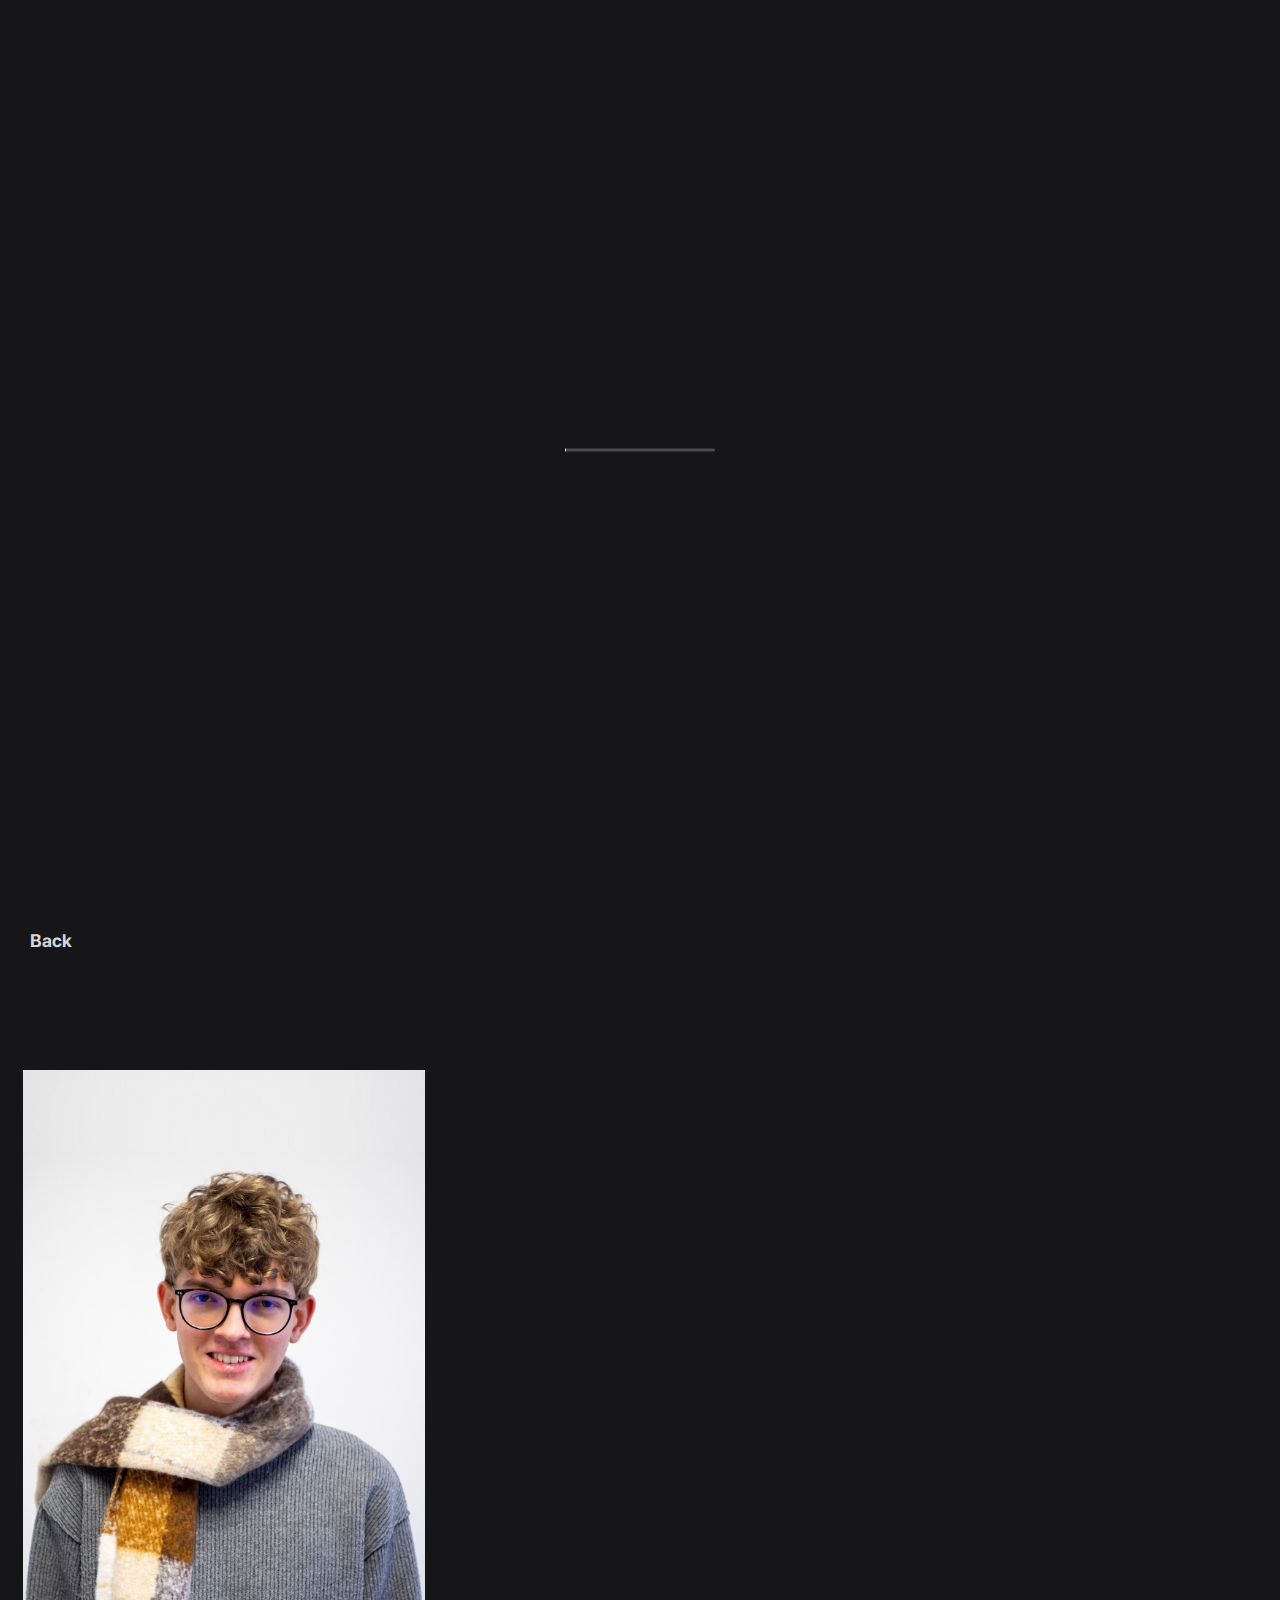
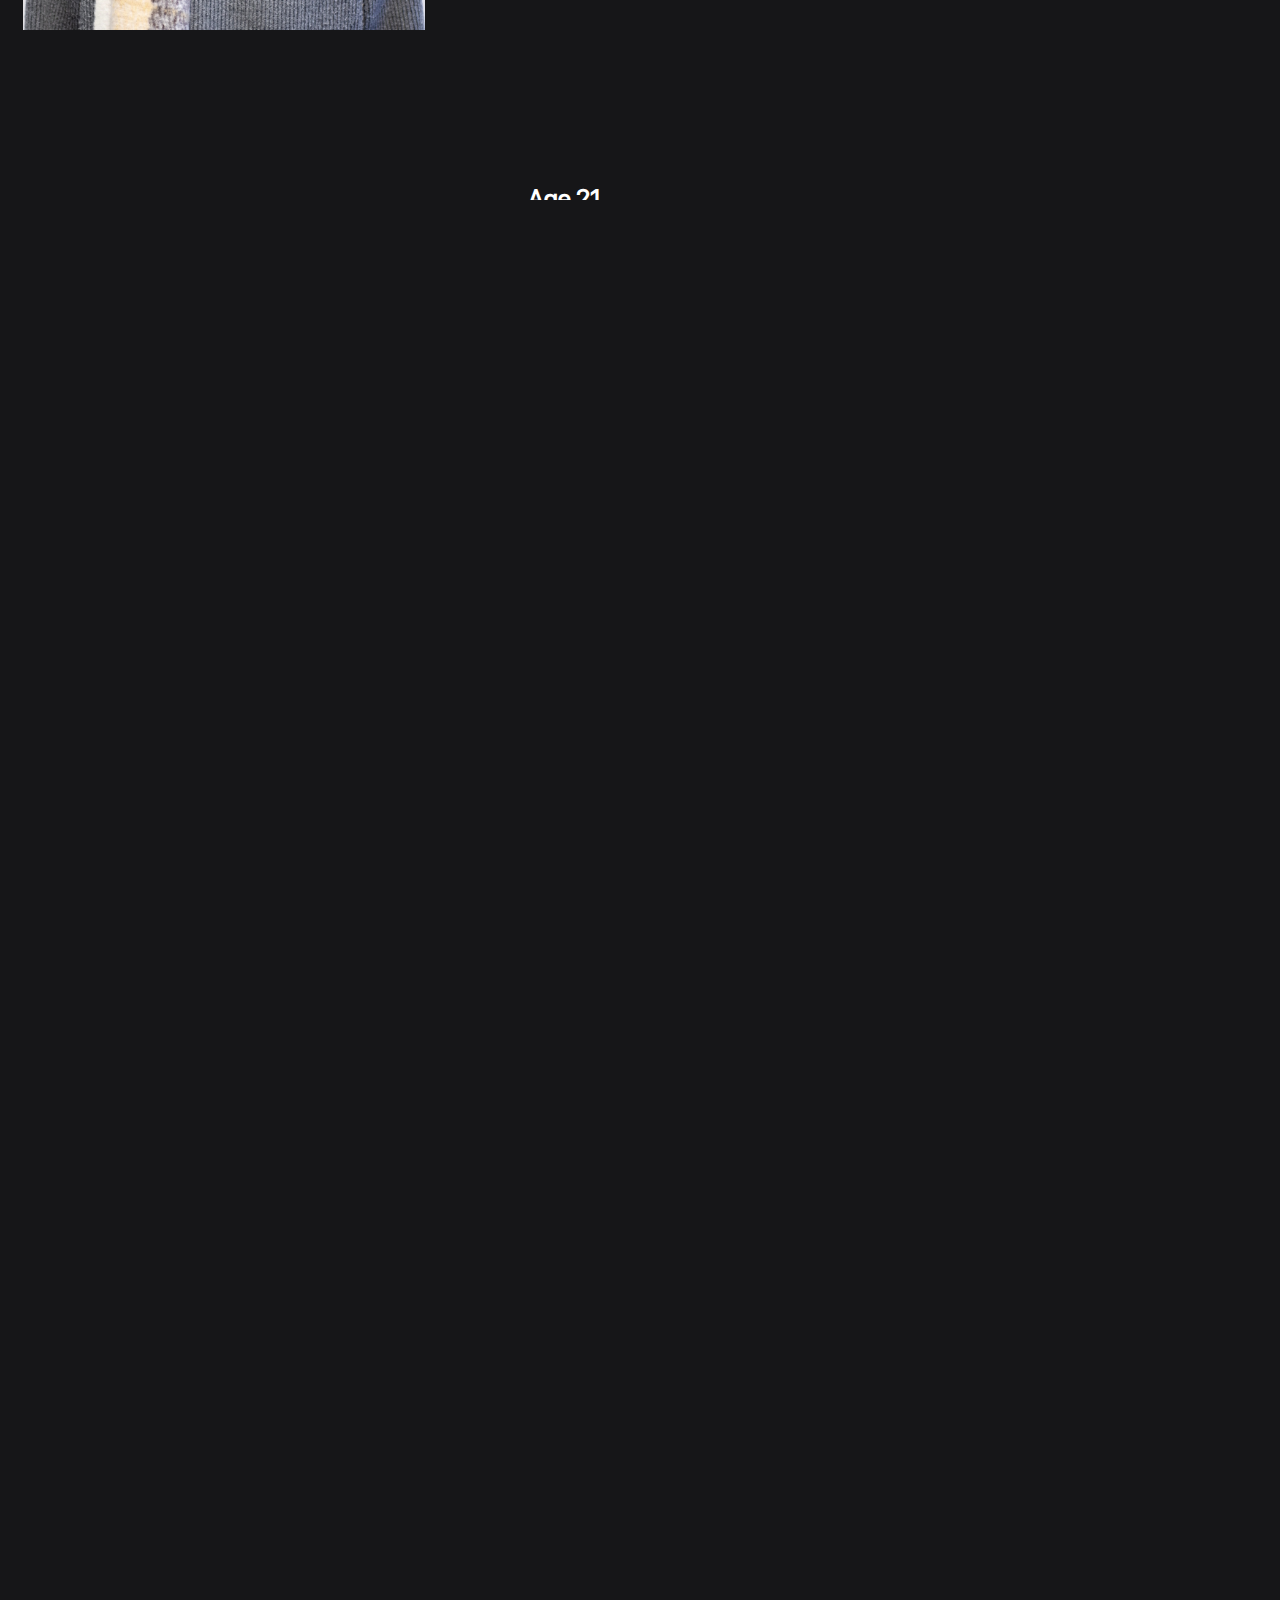
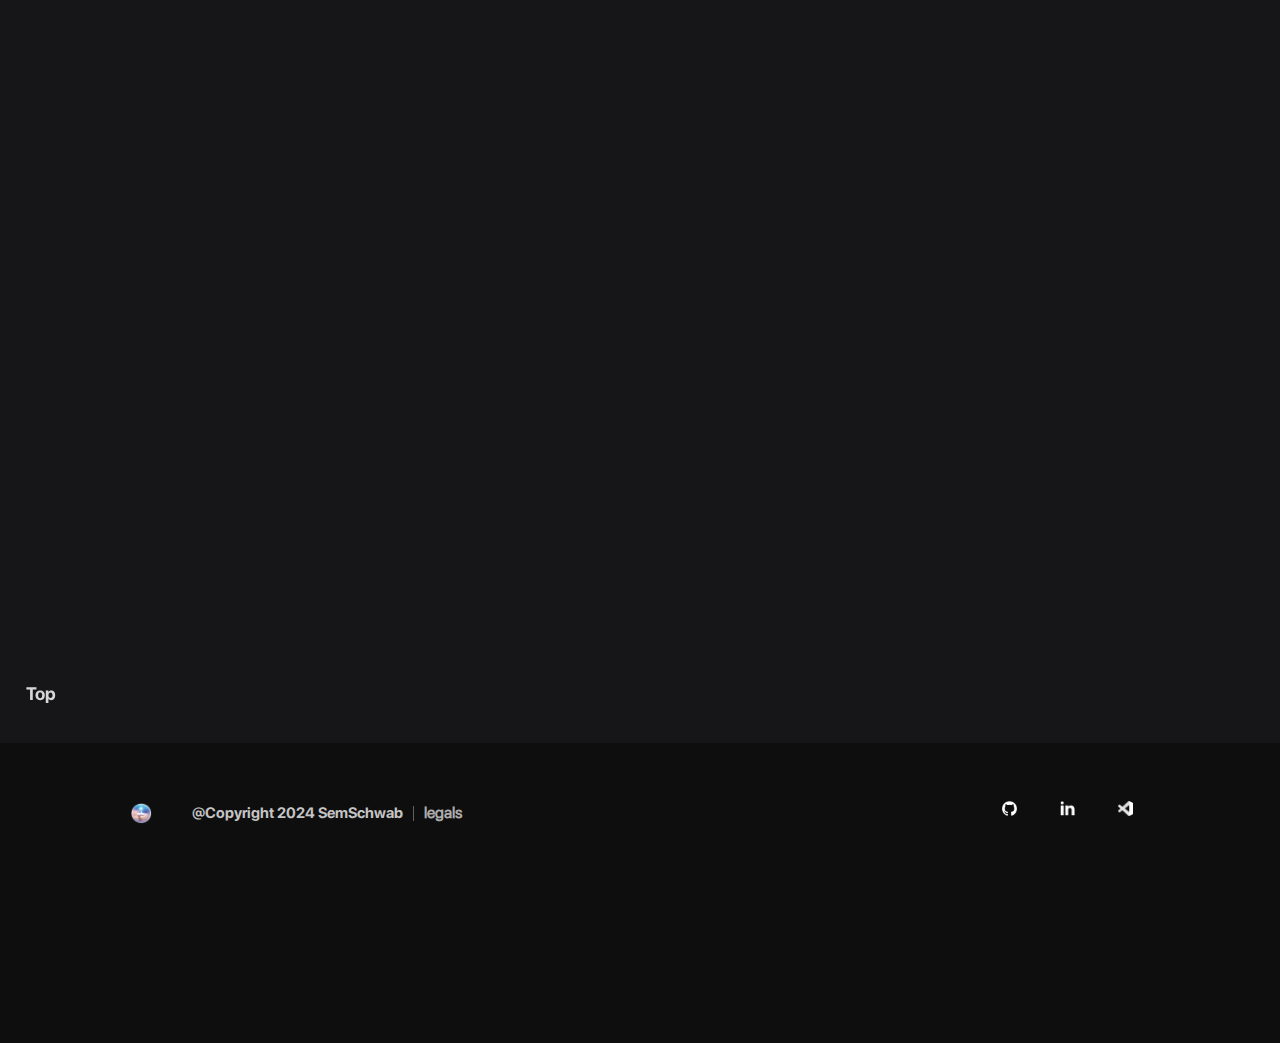
<file: index.html>
<!DOCTYPE html>
<html lang="en">
<head>
    <meta charset="UTF-8">
    <meta name="viewport" content="width=device-width, initial-scale=1.0">
    <title>SemSchwab</title>
    <link rel="shortcut icon" href="./pictures/flaticon.png" type="image/x-icon">
    <link rel="stylesheet" href="./basics.css">
    <link rel="stylesheet" href="/style.css">
    <link rel="stylesheet" href="./animations.css">
    <link rel="stylesheet" href="./assets.css">    
</head>
<body>

  
    
  
    <div class="preloader">
      <div class="progress-loader">
        <div class="progress"></div>
    </div>
      <div class="preloader-img-div">
        
      </div>
    </div>
    
    <div class="overlay close">
      
      <button id="about-button" class="back" onclick="toggleOverlay()">Back</button>

      <div class="about-me-img">
        <img id="img-me" src="./pictures/example.jpg" height="70%">
      </div>

      <div class="about-me-information">
        <div class="introduction">
          <h2 class="gradient fade-in">I build Websites with passion.</h2>
          <h3 class="fade-in inner">
            I am Sem <br><br>
            During my apprenticeship as Industrial Business Manager I became fascinated with programming. It has now evolved into wanting to be a Frontend Developer.<br><br>
            I love well-designed and structured websites, which transform their usage into a unique experience!<br><br>
            Let's build something together!
          </h3>
        </div>
      
        <div class="sideinfo section">
          <h2 class="fade-in">Me</h2>
          <div class="inner">
            <h3>
              Age 21 <br>
              Based in Augsburg < germany > <br>
              I love Music <3 <br>
              Summer is my season <br>
              I like Sport
            </h3>
          </div>
        </div>
      
        <div class="experience section">
          <h2 class="fade-in">Experience</h2>
          <div class="inner column">
            <h3>
              Graduation <br>
              <a href="https://www.frenzelschule-augsburg.de/" target="_blank">Frenzel Business School Augsburg</a>
              <img class="icon" src="./pictures/icons/graduation.png" alt="Graduation">
            </h3>
            <h5>2022.08</h5>
          </div>
          <div class="inner column">
            <h3>
              Apprenticeship Industrial Business Management <br>
              <a href="https://www.webasto.com/de-de.html" target="_blank">Webasto SE</a>
              <img class="icon" src="./pictures/icons/webasto.png" alt="Webasto">
            </h3>
            <h5><span class="gradient-purple">2022.09 - now</span></h5>
          </div>
          <div class="inner column">
            <h3>
              Frontend Course <br>
              <a href="https://developerakademie.com/" target="_blank">Developer Akademie</a>
              <img class="icon" src="./pictures/icons/dev-akademie.png" alt="Dev Akademie">
            </h3>
            <h5><span class="gradient-purple">2024.07 - now</span></h5>
          </div>
          <div class="inner column">
            <h3>Future Job</h3>
            <h3 class="a_sim">Your Company?</h3>
            <h5>2025</h5>
          </div>
        </div>
      
        <div class="contact section">
          <h2 class="fade-in">About the Apprenticeship at Webasto</h2>
          <div class="inner">
            <h3>
              I decided to pursue an apprenticeship as an Industrial Business Manager. Webasto, headquartered in Stockdorf, Germany, is a global automotive supplier specializing in the development and production of sunroofs, panoramic roofs, convertible roofs, heating systems, battery systems, and charging solutions for all kinds of vehicles.<br><br>
              During my time there, I gained experience with various applications like Microsoft CRM, PowerApps, Power Automate, VBA, UIPath, and others. I also successfully contributed to developing a workflow application in Microsoft PowerApps (low-code), designed to replace an existing outsourced application.
            </h3>
          </div>
          <h2 class="fade-in">About the Developer Akademie Course</h2>
          <div class="inner">
            <h3>
              During my Frontend Developer training at Developer Akademie, I gained a solid foundation in web development. I learned the basics of HTML, CSS, and JavaScript, applying these skills in projects such as creating responsive and interactive websites.<br><br>
              Key topics included optimizing websites for mobile devices, working with APIs and Firebase, and using Angular. The hands-on projects and close collaboration with experienced coaches have prepared me well for a career as a Frontend Developer.
            </h3>
          </div>
        </div>
      
        <div class="tech section">
          <h2 class="fade-in">My Tech</h2>
          <div class="inner margin0">
            <h3>HTML</h3><img class="icon" src="./pictures/tech-icons/html-logo.png" alt="HTML">
          </div>
          <div class="inner margin0">
            <h3>CSS</h3><img class="icon" src="./pictures/tech-icons/css-logo-white.png" alt="CSS">
          </div>
          <div class="inner margin0">
            <h3>JavaScript</h3><img class="icon" src="./pictures/tech-icons/js-logo.png" alt="JavaScript">
          </div>
          <div class="inner margin0">
            <h3>VSCode</h3><img class="icon" src="./pictures/tech-icons/VSCode.png" alt="VSCode">
          </div>
          <div class="inner margin0">
            <h3>Angular</h3><img class="icon" src="./pictures/tech-icons/angular-logo.png" alt="Angular">
          </div>
          <div class="inner margin0">
            <h3>Bootstrap</h3><img class="icon" src="./pictures/tech-icons/bootstrap-logo.png" alt="Bootstrap">
          </div>
          <div class="inner margin0">
            <h3>Firebase</h3><img class="icon" src="./pictures/tech-icons/firebase-logo.png" alt="Firebase">
          </div>
          <div class="inner margin0">
            <h3>GitHub</h3><img class="icon" src="./pictures/tech-icons/github-logo.png" alt="GitHub">
          </div>
          <div class="inner margin0">
            <h3>Git</h3><img class="icon" src="./pictures/tech-icons/Git-logo.png" alt="Git">
          </div>
          <div class="inner margin0">
            <h3>TypeScript</h3><img class="icon" src="./pictures/tech-icons/typeScript-logo.png" alt="TypeScript">
          </div>
          <div class="inner margin0">
            <h3>Figma</h3><img class="icon" src="./pictures/tech-icons/figma-logo.png" alt="Figma">
          </div>
          <div class="inner margin0">
            <h3>ChatGPT</h3><img class="icon" src="./pictures/tech-icons/chatgbt-logo.png" alt="ChatGBT">
          </div>
          <div class="inner margin0">
            <h3>MaterialDesign</h3><img class="icon" src="./pictures/tech-icons/materialdesign-logo.png" alt="MaterialDesign">
          </div>
          <div class="inner margin0">
            <h3>Scrum</h3><img class="icon" src="./pictures/tech-icons/scrum-logo.png" alt="Scrum">
          </div>
        </div>
      
        <div class="contact section">
          <h2 class="fade-in">Contact</h2>
          <div class="inner margin0">
            <a href="mailto:business@semschwab.com"><h3><span class="gradient-purple">E-Mail</span></h3></a>
            <img class="icon" src="./pictures/icons/email.png" alt="E-Mail">
          </div>
          <div class="inner margin0">
            <a href="https://github.com/sem720" target="_blank"><h3>GitHub</h3></a>
            <img class="icon" src="./pictures/icons/github.png" alt="GitHub">
          </div>
          <div class="inner margin0">
            <a href="https://www.linkedin.com/in/sem-joshua-schwab-0bb193304/" target="_blank"><h3>LinkedIn</h3></a>
            <img class="icon" src="./pictures/icons/linkedin.png" alt="LinkedIn">
          </div>
          <div class="inner margin0">
            <a href="https://marketplace.visualstudio.com/items?itemName=SemSchwab.sem-s-simple-theme" target="_blank"><h3>VSCode Theme</h3></a>
            <img class="icon" src="./pictures/icons/VSCode.png" alt="VSCode">
          </div>
        </div>
        <div class="puffer"></div>
      </div>

      </div>
    
    </div>
    <div class="content" id="content">
      
        <div class="Layout-Start">
          <svg class="trail" viewBox="0 0 1 1">
            <path d="" />
          </svg>
          <header>
            
            <div class="header-links">
              <a class="text-none" href="#subject1"><div class="nav-button"><p class="text">Projects</p></div></a>
              <a class="text-none" href="#"><div onclick="toggleOverlay()" class="nav-button"><p class="text grey">About</p></div></a>
            </div>
           
          </header>
          <div class="wallpaper-div">
            <div class="quad" id="quad">
              <img id="header-dot" src="./pictures/flaticon.png" height="25px">
              <h4 class="Font-1">
                <span>F</span><span>r</span><span>o</span><span>n</span><span>t</span><span>e</span><span>n</span><span>d</span>
                <span>D</span><span>e</span><span>v</span><span>e</span><span>l</span><span>o</span><span>p</span><span>e</span><span>r</span>
              </h4>
            <h1 class="Font-2">
              <span>S</span><span>e</span><span>m</span><span>S</span><span>c</span><span>h</span><span>w</span><span>a</span><span>b</span>
            </h1>
          </div>
          </div>
        </div>
      <div class="project-block fade-in">
        <div class="subject-div" id="subject1">
          <h5 class="fade-in">1 - 4</h5>
          <h2 class="fade-in">Pokedex</h2>
        </div>
        <div class="Layout-Project">
          <div class="img-project-div p1">
            
          </div>
        </div>
        <div class="information-div">
          <h5><span class="gradient-purple">Solo project</span></h5><br>
          <h3>In this project i developed a Pokémon Trainer Registry. <br><br>I learned how APIs work and how to use them to integrate external data into my web applications. <br><br> I now understand the basics of HTTP requests and responses, including GET, POST, PUT, and DELETE methods. I became comfortable working with tools like the Fetch API to fetch data from open APIs, process it and display it on the frontend.<br>
          <br>https://pokeapi.co/
          <br><br>
          <a href="./Pokedex/index.html" target="_blank"><button id="about-button">Open Project<img src="./pictures/link-open-icon.png" height="20px"></button></a>
          </h3>
        </div>
        </div>
      </div>

      <div class="project-block fade-in">
        <div class="subject-div">
          <h5 class="fade-in">2 - 4</h5>
          <h2 class="gradient fade-in">Foody Food Delivery</h2>
        </div>
        <div class="Layout-Project">
          <div class="img-project-div p2">
            
          </div>
        </div>
        <div class="information-div">
          <h5><span class="gradient-purple">Solo project</span></h5><br>
          <h3>In this project i developed a Food Delivery Application just like Lieferando.<br><br>I implemented features like a functional shopping cart, dynamic item updates, and handled complex business logic such as calculating totals and managing inventory. This project sharpened my problem-solving abilities and gave me valuable experience in building real-world applications with JavaScript.<br>
          <br>
          <a href="./Foody/index.html" target="_blank"><button id="about-button" class="button-project">Open Project<img src="./pictures/link-open-icon.png" height="20px"></button></a>
        </div>
        </div>
      </div>

      <div class="project-block fade-in">
        <div class="subject-div">
          <h5 class="fade-in">3 - 4</h5>
          <h2 class="gradient fade-in">Rock Mountain</h2>
        </div>
        <div class="Layout-Project">
          <div class="img-project-div p3">
            
          </div>
        </div>
        <div class="information-div">
          <h5><span class="gradient-purple">Solo project</span></h5><br>
          <h3>Rock Mountain was among the very first projects I had the opportunity to create.
            I rebuilt the Rock Mountain Band website, gaining a foundational understanding of HTML and CSS in the process. <br><br> This experience not only honed my technical skills but also sparked my passion for web development, laying the groundwork for more complex and creative projects in the future.<br>
          <br>
          <a href="./Band/index.html" target="_blank"><button id="about-button" class="button-project">Open Project<img src="./pictures/link-open-icon.png" height="20px"></button></a>
        </div>
        </div>
      </div>

      <div class="project-block fade-in">
        <div class="subject-div">
          <h5 class="fade-in">4 - 4</h5>
          <h2 class="gradient fade-in">Coming soon..</h2>
        </div>
        <div class="Layout-Project">
          <div class="img-project-div p4">
            <p class="coming-soon">Coming soon..</p>
          </div>
        </div>
        <div class="information-div">
        </div>
        </div>
      </div>

    <footer>
        <div class="top-button">
          <a href="#" class="text-none"><button id="about-button">Top</button></a>
        </div>

        <div class="legals">
          
              <img id="logo-footer" src="./pictures/flaticon.png">
          
            <div class="copyright-link">
              <p>@Copyright 2024 SemSchwab</p>
            </div>
            
            <div class="links">
              <div class="divide"></div>
                <a href="legals.html" class="impressum">legals</a>
            </div>
        </div>
        <div class="socials">
            <a href="https://github.com/sem720" target="_blank"><button class="GithubButton">
              <img class="GithubImg" src="./pictures/icons/github.png" alt="Github">
            
              <span class="tooltip">Github</span>
            </button></a>
            <a href="https://www.linkedin.com/in/sem-joshua-schwab-0bb193304/" target="_blank"><button class="LinkedInButton">
                <img class="linkedinImg" src="./pictures/icons/linkedin.png" alt="LinkedIn">
              
                <span class="tooltip">LinkedIn</span>
              </button></a>
              <a href="https://marketplace.visualstudio.com/items?itemName=SemSchwab.sem-s-simple-theme" target="_blank"><button class="VSCButton">
                <img class="VSCImg" src="./pictures/icons/VSCode.png" alt="VSCode">
              
                <span class="tooltip">my VSCode Theme</span>
              </button></a>
        </div>
    </footer>
    </div>
</body>

<script src="/script.js"></script>
<script src="https://cdnjs.cloudflare.com/ajax/libs/gsap/3.12.2/gsap.min.js"></script>
<script defer src="./animations.js"></script>

</html>

<!--
   _________                _________      .__                 ___.    
  /   _____/ ____   _____  /   _____/ ____ |  |____  _  ______ \_ |__  
  \_____  \_/ __ \ /     \ \_____  \_/ ___\|  |  \ \/ \/ |__  \ | __ \ 
 /        \  ___/|  Y Y  \/        \  \___|   Y  \     / / __ \| \_\ \
/_______  /\___  >__|_|  /_______  /\___  >___|  /\/\_/ (____  /___  /
       \/     \/      \/        \/     \/     \/            \/    \/ 
-->
</file>
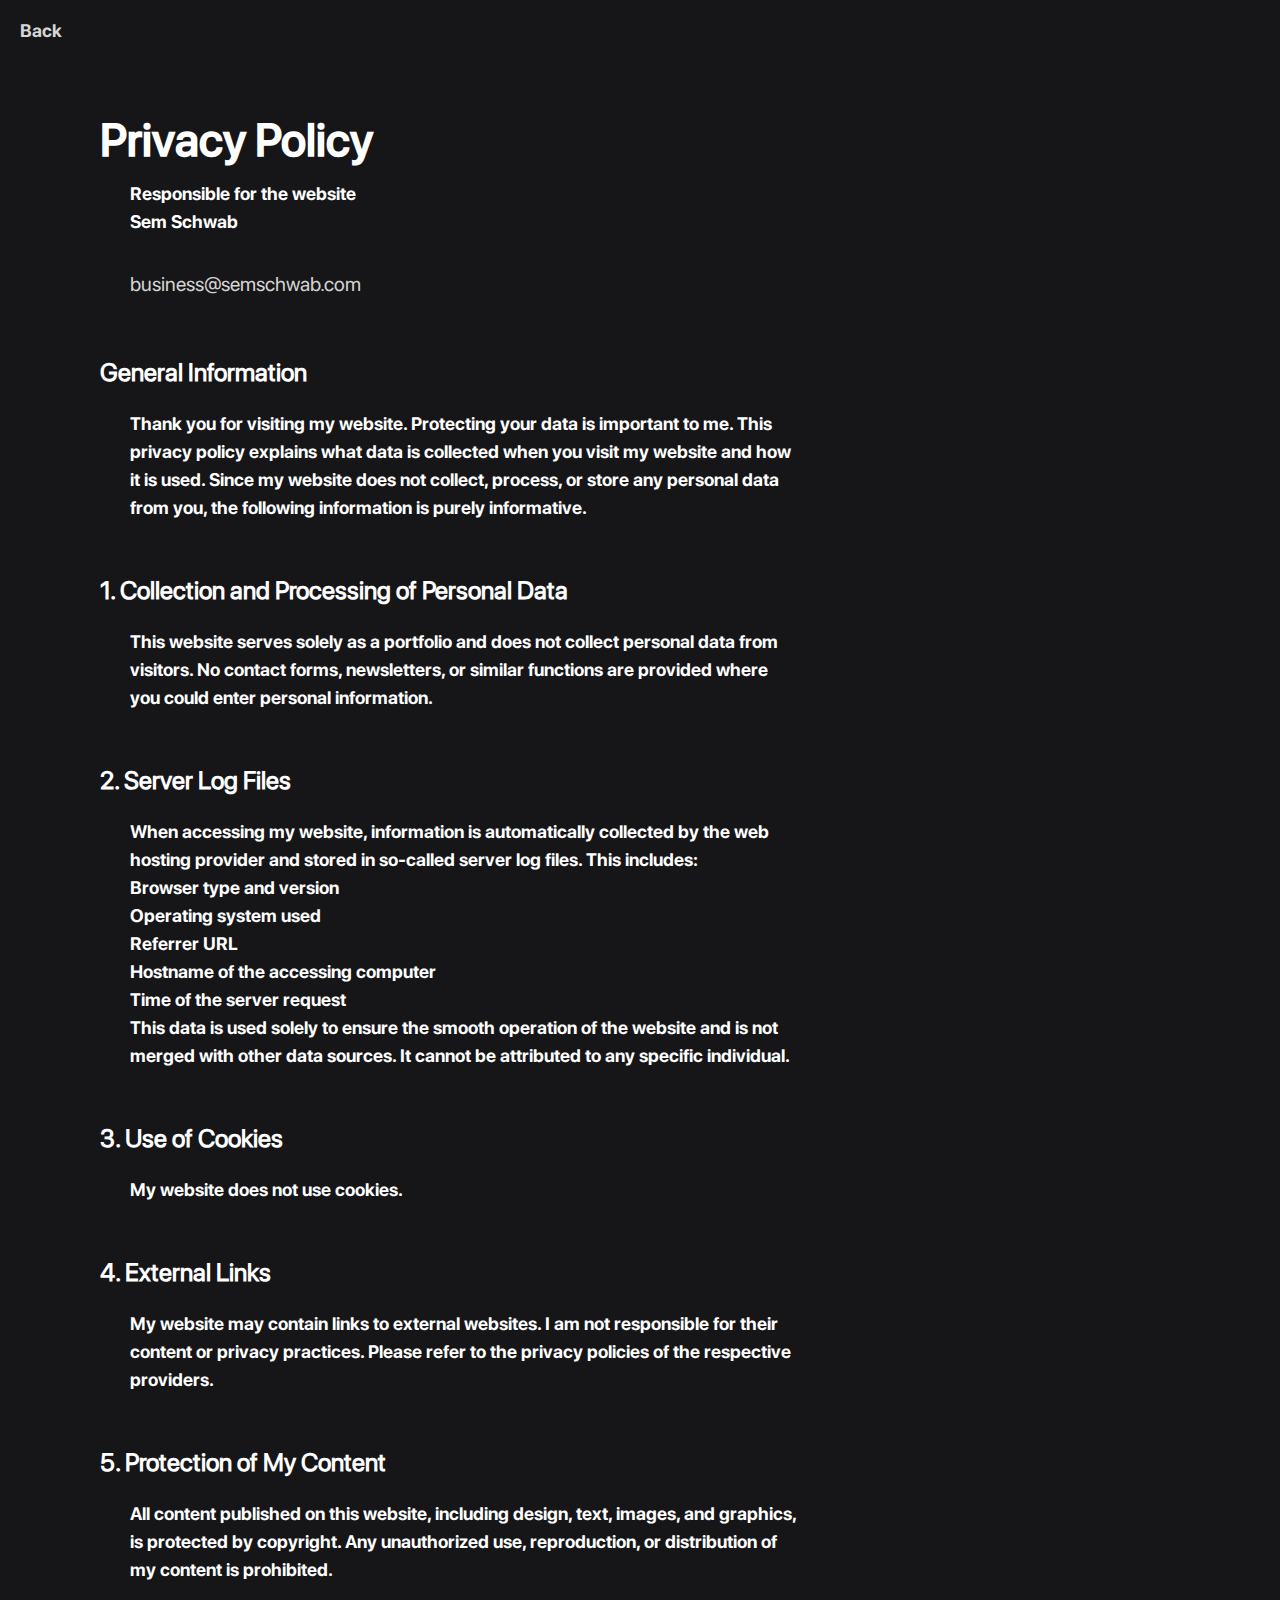
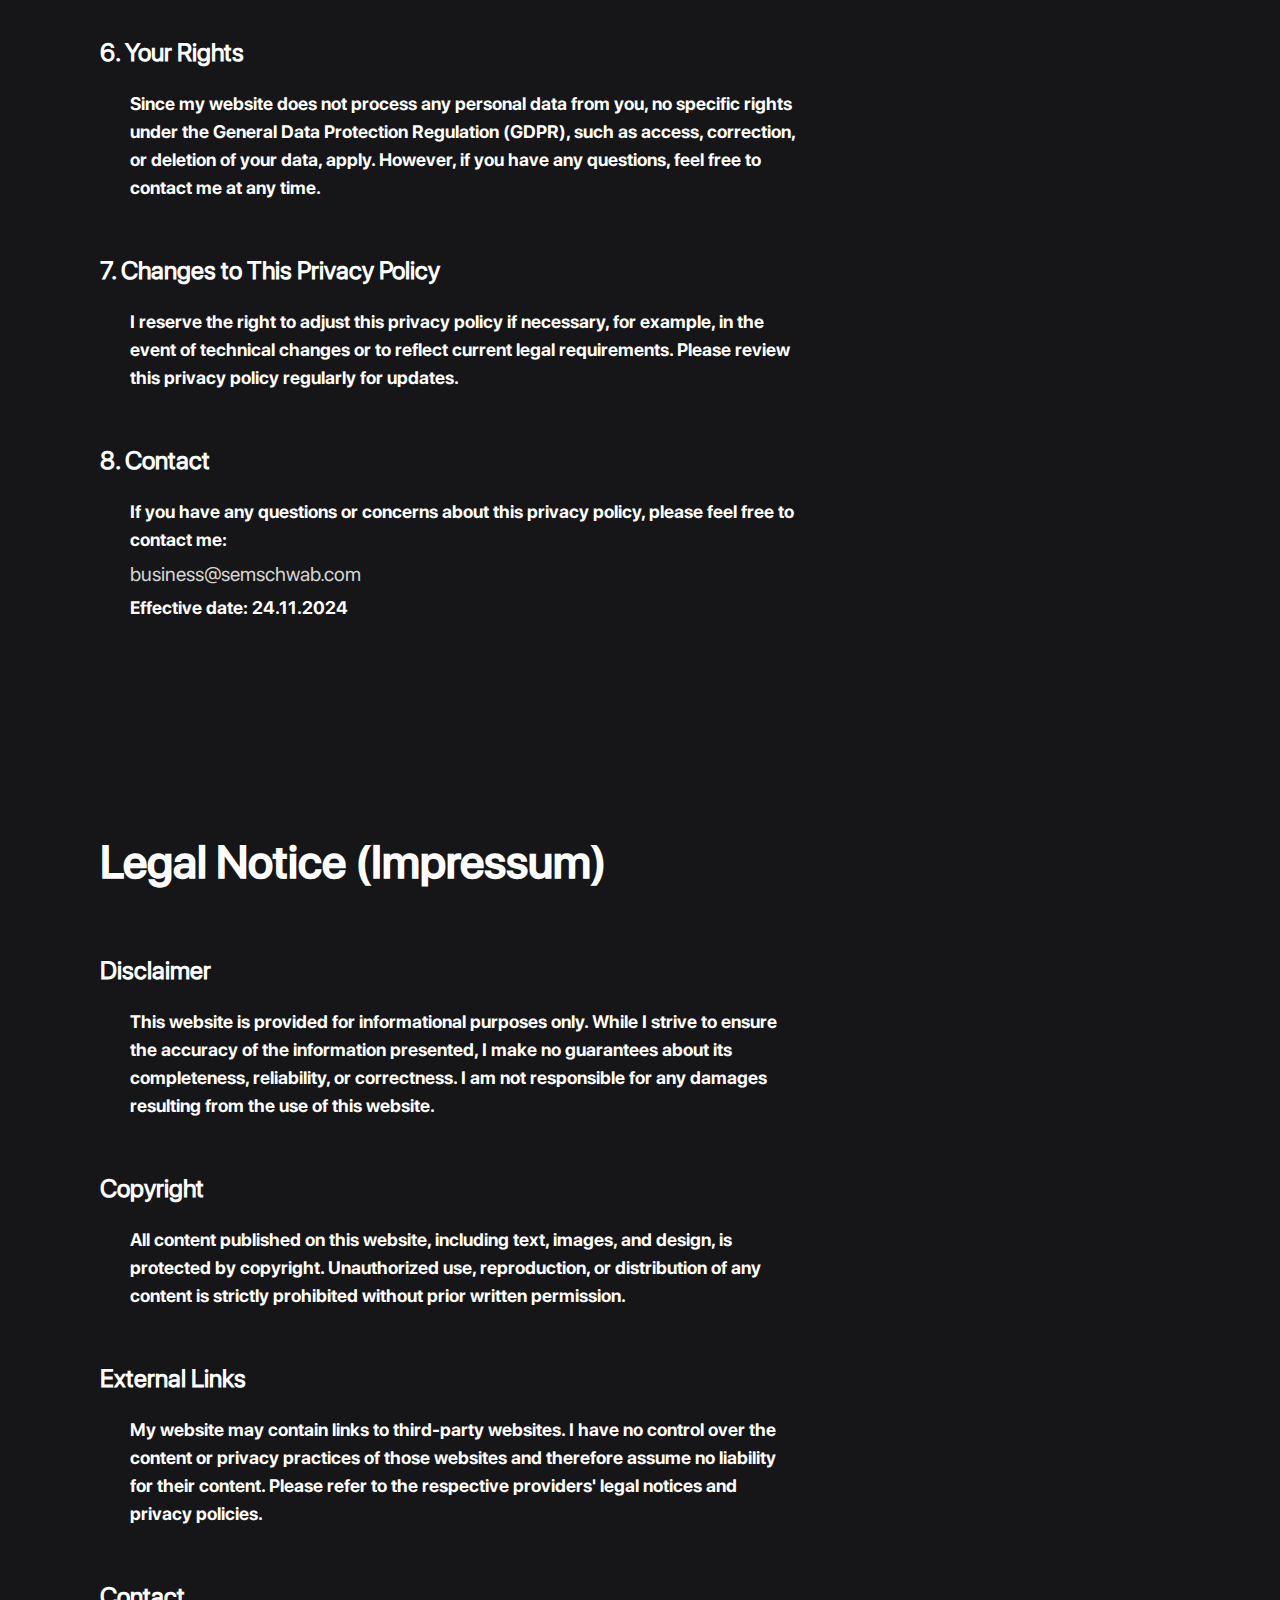
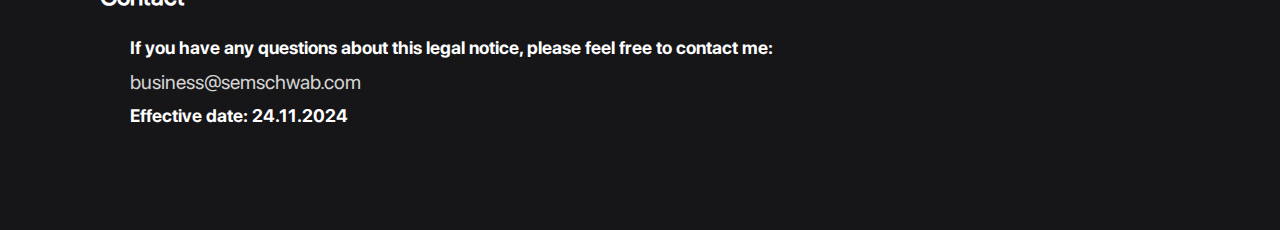
<file: legals.html>
<!DOCTYPE html>
<html lang="en">
  <head>
    <meta charset="UTF-8" />
    <meta name="viewport" content="width=device-width, initial-scale=1.0" />
    <title>SemSchwab/legals</title>
    <link
      rel="shortcut icon"
      href="./pictures/flaticon.png"
      type="image/x-icon"
    />
    <link rel="stylesheet" href="./basics.css" />
    <link rel="stylesheet" href="./legals.css" />
  </head>
  <body>
    <a href="index.html"
      ><button id="about-button" class="back">Back</button></a
    >
    <div class="legals-div">
      <h2>Privacy Policy</h2>
      <p><strong>Responsible for the website</strong></p>
      <p>
        Sem Schwab<br />
        <br />
        <a href="mailto:business@semschwab.com">business@semschwab.com</a><br />
      </p>

      <h3>General Information</h3>
      <p>
        Thank you for visiting my website. Protecting your data is important to
        me. This privacy policy explains what data is collected when you visit
        my website and how it is used. Since my website does not collect,
        process, or store any personal data from you, the following information
        is purely informative.
      </p>

      <h3>1. Collection and Processing of Personal Data</h3>
      <p>
        This website serves solely as a portfolio and does not collect personal
        data from visitors. No contact forms, newsletters, or similar functions
        are provided where you could enter personal information.
      </p>

      <h3>2. Server Log Files</h3>
      <p>
        When accessing my website, information is automatically collected by the
        web hosting provider and stored in so-called server log files. This
        includes:
      </p>
      <ul>
        <p>
          Browser type and version <br />
          Operating system used <br />
          Referrer URL <br />
          Hostname of the accessing computer <br />
          Time of the server request
        </p>
      </ul>
      <p>
        This data is used solely to ensure the smooth operation of the website
        and is not merged with other data sources. It cannot be attributed to
        any specific individual.
      </p>

      <h3>3. Use of Cookies</h3>
      <p>My website does not use cookies.</p>

      <h3>4. External Links</h3>
      <p>
        My website may contain links to external websites. I am not responsible
        for their content or privacy practices. Please refer to the privacy
        policies of the respective providers.
      </p>

      <h3>5. Protection of My Content</h3>
      <p>
        All content published on this website, including design, text, images,
        and graphics, is protected by copyright. Any unauthorized use,
        reproduction, or distribution of my content is prohibited.
      </p>

      <h3>6. Your Rights</h3>
      <p>
        Since my website does not process any personal data from you, no
        specific rights under the General Data Protection Regulation (GDPR),
        such as access, correction, or deletion of your data, apply. However, if
        you have any questions, feel free to contact me at any time.
      </p>

      <h3>7. Changes to This Privacy Policy</h3>
      <p>
        I reserve the right to adjust this privacy policy if necessary, for
        example, in the event of technical changes or to reflect current legal
        requirements. Please review this privacy policy regularly for updates.
      </p>

      <h3>8. Contact</h3>
      <p>
        If you have any questions or concerns about this privacy policy, please
        feel free to contact me:<br />
        <a href="mailto:business@semschwab.com">business@semschwab.com</a>
      </p>

      <p><strong>Effective date:</strong> 24.11.2024</p>
    </div>
    <div class="legals-div">
      <h2>Legal Notice (Impressum)</h2>

      <h3>Disclaimer</h3>
      <p>
        This website is provided for informational purposes only. While I strive
        to ensure the accuracy of the information presented, I make no
        guarantees about its completeness, reliability, or correctness. I am not
        responsible for any damages resulting from the use of this website.
      </p>

      <h3>Copyright</h3>
      <p>
        All content published on this website, including text, images, and
        design, is protected by copyright. Unauthorized use, reproduction, or
        distribution of any content is strictly prohibited without prior written
        permission.
      </p>

      <h3>External Links</h3>
      <p>
        My website may contain links to third-party websites. I have no control
        over the content or privacy practices of those websites and therefore
        assume no liability for their content. Please refer to the respective
        providers' legal notices and privacy policies.
      </p>

      <h3>Contact</h3>
      <p>
        If you have any questions about this legal notice, please feel free to
        contact me:<br />
        <a href="mailto:business@semschwab.com">business@semschwab.com</a>
      </p>

      <p><strong>Effective date:</strong> 24.11.2024</p>
    </div>
  </body>
</html>
</file>
<file: basics.css>
* {
  margin: 0;
  padding: 0;
  box-sizing: border-box;
}

html,
body {
  margin: 0;
  padding: 0;
}

html {
  scroll-behavior: smooth;
  scrollbar-width: none;
}

body {
  min-height: 100vh;
  display: flex;
  flex-direction: column;
  background: #161618;
  overflow-x: hidden;
}

@font-face {
  font-family: Main-Regular;
  src: url(./fonts/SFPRODISPLAYREGULAR.OTF);
}

@font-face {
  font-family: Main-Medium;
  src: url(./fonts/SFPRODISPLAYMEDIUM.OTF);
}

@font-face {
  font-family: Main-Bold;
  src: url(./fonts/SFPRODISPLAYBOLD.OTF);
}

@font-face {
  font-family: Main-Italic;
  src: url(./fonts/SFPRODISPLAYTHINITALIC.OTF);
}

@font-face {
  font-family: Futura Bold;
  src: url(./fonts/Futura\ Extra\ Black\ font.ttf);
}

@font-face {
  font-family: Futura light;
  src: url(./fonts/Futura\ Light\ font.ttf);
}

@font-face {
  font-family: Lemon;
  src: url(./fonts/LEMONMILK-Light.otf);
}

#content {
  flex: 1;
  background: #161618;
}

h1 {
  font-family: Lemon;
  font-size: 56px;
  color: white;
  letter-spacing: 2px;
  font-weight: bold;
}

h2 {
  font-family: Main-Medium;
  font-size: 46px;
  color: white;
  line-height: 80px;
}

h3 {
  font-family: Main-Regular;
  font-size: 25px;
  color: white;
  line-height: 36px;
}

h4 {
  font-family: Main-Regular;
  font-size: 18px;
  color: white;
  line-height: 28px;
}

h5 {
  font-family: Main-Regular;
  font-size: 18px;
  color: rgb(146, 146, 146);
  line-height: 30px;
}

p {
  font-family: Main-Bold;
  font-size: 18px;
  color: rgb(255, 255, 255);
}

a {
  font-family: Main-Regular;
  font-size: 28px;
  color: rgb(211, 211, 211);
  line-height: 40px;
  text-decoration: none;
  cursor: pointer;
}

a:hover {
  text-decoration: underline white;
  color: white;
}

@media (max-width: 490px) {
  h2 {
    font-size: 30px;
    line-height: 40px;
  }

  h3 {
    font-size: 20px;
    line-height: 30px;
  }
}

.highlight {
  color: white;
}

.gradient-purple {
  background: -webkit-linear-gradient(120deg, #556eff, #bf87e4);
  -webkit-background-clip: text;
  background-clip: none;
  -webkit-text-fill-color: transparent;
}

.gradient-blue {
  background: -webkit-linear-gradient(
    100deg,
    #1153af,
    #5452cf,
    #5576e2,
    #2b6af1,
    #62b8ff
  );
  -webkit-background-clip: text;
  background-clip: none;
  -webkit-text-fill-color: transparent;
}

.green {
  color: rgb(8, 202, 144);
}

.text-none:hover {
  text-decoration: none;
}

.color-black {
  color: rgb(17, 17, 17);
}

.a_sim {
  font-family: Main-Regular;
  font-size: 28px;
  line-height: 28px;
  display: flex;
  margin-top: -10px;
}
</file>
<file: style.css>
.Layout-Start {
  height: 200vh;
  width: 100%;
  position: relative;
  display: flex;
  flex-direction: column;
  z-index: 10;
}

.quad {
  position: relative;
  height: 100%;
  width: 100%;
  display: flex;
  flex-direction: column;
  justify-content: flex-end;
  align-items: flex-start;
  overflow: hidden;
  z-index: 9999;
}

.Font-1 {
  position: absolute;
  top: 35px;
  left: 30px;
  color: #161618;
  font-size: 16px;
  z-index: 13;

  animation: start-right 2.5s;
  animation-fill-mode: forwards;
  animation-delay: 3.8s;
}

.Font-2 {
  color: #161618;
  font-size: 14vh;
  z-index: 13;
  line-height: 18vh;
  transform: translateX(30px);
}

#wallpaper-top {
  position: absolute;
  top: 0;
  left: 40%;
  height: 100%;
  width: auto;
  z-index: 12;
  animation: start-right 2s;
  animation-fill-mode: forwards;
  animation-delay: 1.8s;
}

.wallpaper-div {
  position: sticky;
  top: 0;
  width: 100%;
  height: 100vh;
  border-radius: 5px;
  overflow: hidden;
  z-index: 9;
  display: flex;
  align-items: center;
  justify-content: center;
  will-change: transform;
  transform: scale(1);
  background: rgb(238, 238, 238);
}

header {
  position: fixed;
  top: 0;
  height: 100vh;
  width: 100%;
  z-index: 101;
  display: flex;
  flex-direction: column;
  align-items: center;
  justify-content: center;
  gap: 40px;
  will-change: transform;
  transform: scale(1);
}

.header-links {
  position: absolute;
  display: flex;
  align-items: center;
  top: 10px;
  display: flex;
  gap: 10px;
  opacity: 0;
  animation: Anim-Fade 0.7s ease-out;
  animation-fill-mode: forwards;
  animation-delay: 5.5s;
}

.me-layout {
  height: 400px;
  position: relative;
  width: 100%;
  display: flex;
  justify-content: flex-start;
  margin-top: 100vh;
  padding: 0 20%;
}

.me-information {
  display: flex;
  flex-direction: column;
  width: 100%;
  justify-content: center;
}

.subject-div {
  height: 250px;
  padding: 0 15%;
  padding-bottom: 50px;
  display: flex;
  flex-direction: column;
  justify-content: flex-end;
  margin-bottom: -100px;
}

.margin-top100vh {
  margin-top: 100vh;
}

.Layout-Project {
  height: 200vh;
  width: 100%;
  position: relative;
  display: flex;
  flex-direction: column;
}

.img-project-div {
  transform: scale(0.7);
  width: 100%;
  height: 100vh;
  border-radius: 5px;
  position: sticky;
  will-change: transform;
  top: 0;
  overflow: hidden;
}

#logo-project {
  position: absolute;
  top: 15px;
  left: 30px;
}

.p1 {
  background: url(./pictures/img-project/Pokemon.png);
  background-position: center;
  background-size: cover;
}

.p2 {
  background: url(./pictures/img-project/lieferando.png);
  background-position: center;
  background-size: cover;
}

.p3 {
  background: url(./pictures/img-project/Rock.png);
  background-position: center center;
  background-size: cover;
}

.p4 {
  background: url(./pictures/img-project/coming-soon.png);
  background-position: center center;
  background-size: cover;
  display: flex;
  align-items: center;
  justify-content: center;
  flex-direction: column;
}

.p5 {
  background: url(./pictures/img-project/coming-soon.png);
  background-position: center center;
  background-size: cover;
}

@media (max-width: 650px) {
  .p1 {
    background-size: 300%;
  }
  .p2 {
    background-size: 300%;
  }
  .p3 {
    background-size: 300%;
  }
  .p4 {
    background-size: 300%;
  }
}

.information-div {
  padding: 200px 15%;
  padding-top: 100px;
}

footer {
  display: flex;
  justify-content: space-between;
  align-items: flex-start;
  height: 300px;
  position: relative;
  color: rgb(172, 172, 172);
  background: #0e0e0e;
  padding: 50px;
}

#logo-footer {
  height: 22px;
  width: auto;
  margin-right: 40px;
}

.legals {
  display: flex;
  margin: 0 80px;
  align-items: center;
}

.socials {
  margin: 0 80px;
}

.socials {
  display: flex;
  align-items: center;
}

.links {
  display: flex;
  align-items: center;
}

.links a,
.socials a {
  color: rgb(172, 172, 172);
  padding: 0 10px;
  font-size: 16px;
  text-decoration: none;
  font-weight: 700;
}

.links a:hover {
  text-decoration: underline;
}

.copyright-link {
  margin-right: 10px;
  display: flex;
  align-items: center;
}

.copyright-link p {
  font-size: 15px;
  color: rgb(196, 196, 196);
}

.divide {
  height: 15px;
  width: 1px;
  background: rgb(97, 97, 97);
}

@media (max-width: 950px) {
  .legals {
    margin: 0;
  }

  .socials {
    margin: 0;
  }
}

@media (max-width: 640px) {
  .legals {
    flex-direction: column;
    align-items: flex-start;
    gap: 30px;
  }

  footer {
    justify-content: center;
  }

  .top-button {
    margin-left: 20px;
  }

  .socials {
    margin: 0;
    padding: 0;
  }
  .copyright-link {
    display: none;
  }
  .divide {
    display: none;
  }
  .legals {
    display: none;
  }
}

/* global Querys */

@media (max-width: 1281px) {
  .Font-2 {
    font-size: 10vh;
    line-height: 15vh;
  }
}

@media (max-width: 1180px) {
  /* tablett */
}

@media (max-width: 730px) {
  .Font-2 {
    font-size: 7vh;
    line-height: 10vh;
  }
  .Font-1 {
    display: none;
  }
}

@media (max-width: 490px) {
  .Font-2 {
    font-size: 5vh;
    line-height: 10vh;
    transform: translateX(0);
  }
  .quad {
    justify-content: center;
    align-items: center;
  }
}
</file>
<file: animations.css>
/* Preloader */

.preloader {
  position: fixed;
  top: 0;
  left: 0;
  width: 100vw;
  height: 100vh;
  background-color: #161618;
  display: flex;
  justify-content: center;
  align-items: center;
  z-index: 9999;
  opacity: 1;
  transition: opacity 0.5s ease-out;
}

.preloader.hidden {
  opacity: 0;
  pointer-events: none;
}

body.loaded {
  overflow: auto; /* turn scroll back on */
}

/* Mouse Move Animation */

:root {
  --color-trail: #b6b6b6;
}

.trail {
  position: fixed;
  top: 0;
  left: 0;

  z-index: 100;
}

.trail path {
  fill: none;

  stroke: var(--color-trail);
  stroke-width: 4px;
  stroke-linecap: round;
  stroke-linejoin: round;
}

/* Preloader Animation */

.progress-loader {
  top: 50%;
  left: 50%;
  position: absolute;
  transform: translate(-50%, -50%);
}

.progress-loader {
  width: 150px;
  background: rgba(236, 236, 238, 0.253);
  height: 3px;
  border-radius: 7px;
  animation: disappear 2s ease;
  animation-fill-mode: forwards;
}

.progress {
  content: "";
  width: 1px;
  height: 3px;
  border-radius: 7px;
  background: rgb(255, 255, 255);
  transition: 0.5s;
  animation: loading1274 2s ease, disappear 2s ease;
  animation-fill-mode: forwards;
}

@keyframes loading1274 {
  0% {
    width: 0%;
  }

  10% {
    width: 10%;
  }

  50% {
    width: 40%;
  }

  60% {
    width: 60%;
  }

  100% {
    width: 100%;
  }
}

@keyframes disappear {
  0% {
    opacity: 1;
  }
  80% {
    opacity: 1;
  }
  100% {
    opacity: 0;
  }
}

/* Image Animation */

.preloader-img-div {
  height: 50%;
  width: 40%;
  transform: translateY(-200vh);
  background: rgb(238, 238, 238);
  animation: imgStart 2s;
  animation-fill-mode: forwards;
  animation-delay: 2s;
}

@keyframes imgStart {
  0% {
    transform: translateY(-200vh);
    height: 50%;
    width: 40%;
  }
  50% {
    transform: translateY(0);
    height: 50%;
    width: 40%;
  }
  100% {
    transform: translateY(0);
    height: 100%;
    width: 100%;
  }
}

/* Start Animation Text and Picture */

@keyframes start-right {
  from {
    transform: translateX(0);
  }

  to {
    transform: translateX(40px);
  }
}

@keyframes start-left {
  from {
    transform: translateX(0);
  }

  to {
    transform: translateX(-40px);
  }
}

/* Fade animation header links */

@keyframes Anim-Fade {
  from {
    opacity: 0;
  }

  to {
    opacity: 1;
  }
}

/* Dom Element Fade in JS */

.fade-in {
  opacity: 0;
  transform: translateY(20px);
  transition: opacity 0.8s ease-out, transform 0.8s ease-out;
}

.fade-in.visible {
  opacity: 1;
  transform: translateY(0);
}

/* Overlay About Me */

.overlay {
  position: fixed;
  height: 100vh;
  width: 100%;
  display: flex;
  background: #161618;
  top: 100%;
  transition: top 0.5s ease-out;
  z-index: 100;
  left: 0;
  right: 0;
  overflow-y: auto;
  scrollbar-width: none;
}

.close {
  top: 100%;
  overflow: hidden;
}

.open {
  top: 0;
}

@keyframes slideInFromBottom {
  0% {
    top: 100%;
  }
  100% {
    top: 0;
  }
}

.section {
  margin-top: 100px;
}

.inner {
  display: flex;
  margin-left: 30px;
  align-items: center;
  gap: 20px;
  margin-top: 30px;
}

.icon {
  height: 20px;
  margin-left: 5px;
}

.about-me-img {
  display: flex;
  align-items: center;
  justify-content: center;
  height: 100%;
  width: 35%;
  padding: 50px;
}

.about-me-information {
  width: 65%;
  padding: 50px 50px 0 50px;
  padding-top: 200px;
}

.tech h2,
.contact h2,
.experience h2 {
  margin-bottom: 20px;
  margin-top: 150px;
}

.column {
  flex-direction: column;
  align-items: flex-start;
}

.margin0 {
  margin: 0;
  margin-left: 30px;
}

.puffer {
  height: 200px;
}

@media (max-width: 1200px) {
  .overlay {
    flex-direction: column;
  }
  .about-me-information {
    width: 95%;
    padding: 50px 50px 0 50px;
    padding-top: -100px;
  }
  #img-me {
    margin-left: 180px;
  }
}

@media (max-width: 960px) {
  .about-me-img {
    width: 70%;
  }
}

@media (max-width: 555px) {
  .about-me-img {
    width: 90%;
  }
  #img-me {
    width: 250px;
    height: auto;
    margin-top: 200px;
  }
}

/* Animation Wallpaper Subject Line */

.wallpaper-div h1 span:nth-child(1) {
  animation-delay: 4s;
}
.wallpaper-div h1 span:nth-child(2) {
  animation-delay: 4.1s;
}
.wallpaper-div h1 span:nth-child(3) {
  animation-delay: 4.15s;
}
.wallpaper-div h1 span:nth-child(4) {
  animation-delay: 4.2s;
}
.wallpaper-div h1 span:nth-child(5) {
  animation-delay: 4.25s;
}
.wallpaper-div h1 span:nth-child(6) {
  animation-delay: 4.3s;
}
.wallpaper-div h1 span:nth-child(7) {
  animation-delay: 4.35s;
}
.wallpaper-div h1 span:nth-child(8) {
  animation-delay: 4.4s;
}
.wallpaper-div h1 span:nth-child(9) {
  animation-delay: 4.45s;
}
.wallpaper-div h1 span:nth-child(10) {
  animation-delay: 4.5s;
}
.wallpaper-div h1 span:nth-child(11) {
  animation-delay: 4.55s;
}
.wallpaper-div h1 span:nth-child(12) {
  animation-delay: 4.6s;
}
.wallpaper-div h1 span:nth-child(13) {
  animation-delay: 4.65s;
}
.wallpaper-div h1 span:nth-child(14) {
  animation-delay: 4.7s;
}
.wallpaper-div h1 span:nth-child(15) {
  animation-delay: 4.75s;
}
.wallpaper-div h1 span:nth-child(16) {
  animation-delay: 4.8s;
}
.wallpaper-div h1 span:nth-child(17) {
  animation-delay: 4.85s;
}

/*Frontend */

.wallpaper-div h4 span:nth-child(1) {
  animation-delay: 4s;
}
.wallpaper-div h4 span:nth-child(2) {
  animation-delay: 4.1s;
}
.wallpaper-div h4 span:nth-child(3) {
  animation-delay: 4.15s;
}
.wallpaper-div h4 span:nth-child(4) {
  animation-delay: 4.2s;
}
.wallpaper-div h4 span:nth-child(5) {
  animation-delay: 4.25s;
}
.wallpaper-div h4 span:nth-child(6) {
  animation-delay: 4.3s;
}
.wallpaper-div h4 span:nth-child(7) {
  animation-delay: 4.35s;
}
.wallpaper-div h4 span:nth-child(8) {
  animation-delay: 4.4s;
}
.wallpaper-div h4 span:nth-child(9) {
  animation-delay: 4.45s;
}
.wallpaper-div h4 span:nth-child(10) {
  animation-delay: 4.5s;
}
.wallpaper-div h4 span:nth-child(11) {
  animation-delay: 4.55s;
}
.wallpaper-div h4 span:nth-child(12) {
  animation-delay: 4.6s;
}
.wallpaper-div h4 span:nth-child(13) {
  animation-delay: 4.65s;
}
.wallpaper-div h4 span:nth-child(14) {
  animation-delay: 4.7s;
}
.wallpaper-div h4 span:nth-child(15) {
  animation-delay: 4.75s;
}
.wallpaper-div h4 span:nth-child(16) {
  animation-delay: 4.8s;
}
.wallpaper-div h4 span:nth-child(17) {
  animation-delay: 4.85s;
}

.wallpaper-div h1 span {
  opacity: 0;
  transform: translateY(-100px);
  display: inline-block;
  animation: waveBig 1s ease forwards;
}

.wallpaper-div h4 span {
  opacity: 0;
  transform: translateY(20px);
  display: inline-block;
  animation: wave 1s ease forwards;
}

@keyframes wave {
  0% {
    opacity: 0;
    transform: translateY(-20px);
  }
  100% {
    opacity: 1;
    transform: translateY(0);
  }
}
@keyframes waveBig {
  0% {
    opacity: 0;
    transform: translateY(100px);
  }
  100% {
    opacity: 1;
    transform: translateY(0);
  }
}

/* Rotate animation dot */

@keyframes rotate {
  0% {
    transform: rotateY(0deg);
  }
  25% {
    transform: rotateY(360deg);
  }
  100% {
    transform: rotateY(360deg);
  }
}

/* Coming soon.. */

.coming-soon {
  color: #7a7a7a;
  margin-bottom: 30px;
}
</file>
<file: assets.css>
/* Logo Header */

#header-dot {
  position: absolute;
  top: 35px;
  left: 30px;
  opacity: 0;
  animation: Anim-Fade 0.7s ease-out, rotate 3s ease-out infinite;
  animation-fill-mode: forwards;
  animation-delay: 5.5s;
}

@media (max-width: 730px) {
  #header-dot {
    display: none;
  }
}

/* About Button Header */

.nav-button {
  padding: 20px;
}

.nav-button p {
  color: #161618;
}

.nav-button:hover {
  cursor: pointer;
}

.grey {
  color: rgb(75, 75, 75);
}

.grey:hover {
  color: rgb(44, 44, 44);
}

/* All Buttons */

#about-button {
  background: none;
  border: none;
  font-family: Main-Bold;
  font-size: 18px;
  color: rgb(214, 214, 214);
  cursor: pointer;
  display: flex;
  align-items: center;
  justify-content: center;
  gap: 10px;
}

#about-button:hover {
  color: white;
}

/* Top Button Footer */

.top-button {
  position: absolute;
  left: 2%;
  top: -20%;
}

/* Button Github Footer */

.GithubButton {
  margin-left: 8px;
  width: 30px;
  height: 30px;
  display: flex;
  flex-direction: column;
  align-items: center;
  justify-content: center;
  gap: 3px;
  background-color: transparent;
  border: none;
  border-radius: 8px;
  cursor: pointer;
  transition: all 0.2s;
  position: relative;
  overflow: hidden;
}
.GithubButton img {
  width: 50%;
}
.GithubButton:hover {
  background-color: rgb(75, 75, 75);
  overflow: visible;
}

.GithubButton:active {
  transform: scale(0.98);
}
.tooltip {
  --tooltip-color: rgb(41, 41, 41);
  position: absolute;
  top: -20px;
  background-color: var(--tooltip-color);
  color: white;
  border-radius: 5px;
  font-size: 12px;
  padding: 8px 12px;
  font-weight: 600;
  box-shadow: 0px 10px 10px rgba(0, 0, 0, 0.105);
  display: flex;
  align-items: center;
  justify-content: center;
  opacity: 0;
  transition: all 0.5s;
  min-width: 120px;
}
.tooltip::before {
  position: absolute;
  width: 10px;
  height: 10px;
  transform: rotate(45deg);
  content: "";
  background-color: var(--tooltip-color);
  bottom: -10%;
}
.GithubButton:hover .tooltip {
  opacity: 1;
}

/* Button Bug Report */

.BugButton {
  margin-left: 8px;
  width: 30px;
  height: 30px;
  display: flex;
  flex-direction: column;
  align-items: center;
  justify-content: center;
  gap: 3px;
  background-color: transparent;
  border: none;
  border-radius: 8px;
  cursor: pointer;
  transition: all 0.2s;
  position: relative;
  overflow: hidden;
}
.BugButton svg {
  width: 50%;
}
.BugButton:hover {
  background-color: rgb(68, 68, 68);
  overflow: visible;
}

.BugButton:active {
  transform: scale(0.98);
}
.tooltip {
  --tooltip-color: rgb(41, 41, 41);
  position: absolute;
  top: -10px;
  background-color: var(--tooltip-color);
  color: white;
  border-radius: 5px;
  font-size: 12px;
  padding: 8px 12px;
  font-weight: 600;
  box-shadow: 0px 10px 10px rgba(0, 0, 0, 0.105);
  display: flex;
  align-items: center;
  justify-content: center;
  opacity: 0;
  transition: all 0.5s;
  min-width: 100px;
}
.tooltip::before {
  position: absolute;
  width: 10px;
  height: 10px;
  transform: rotate(45deg);
  content: "";
  background-color: var(--tooltip-color);
  bottom: -10%;
}
.BugButton:hover .tooltip {
  opacity: 1;
}

/* Github Button Me Section */

.Btn-Github {
  border: none;
  border-radius: 15px;
  width: 100%;
  height: 100%;
  display: flex;
  align-items: center;
  justify-content: center;
  cursor: pointer;
  position: relative;
  overflow: hidden;
  background: #dddddd;
}

.svgIcon {
  transition-duration: 0.3s;
}

.svgIcon path {
  fill: #161618;
}

.text-github {
  position: absolute;
  color: #161618;
  width: 120px;
  font-weight: 600;
  font-size: 18px;
  opacity: 0;
  transition-duration: 0.4s;
}

.Btn-Github:hover .text-github {
  opacity: 1;
  transition-duration: 0.4s;
}

.Btn-Github:hover .svgIcon {
  opacity: 0;
  transition-duration: 0.3s;
}

/* Button LinkedIn */

.LinkedInButton {
  margin-left: 8px;
  width: 30px;
  height: 30px;
  display: flex;
  flex-direction: column;
  align-items: center;
  justify-content: center;
  gap: 3px;
  background-color: transparent;
  border: none;
  border-radius: 8px;
  cursor: pointer;
  transition: all 0.2s;
  position: relative;
  overflow: hidden;
}
.LinkedInButton img {
  width: 50%;
}
.LinkedInButton:hover {
  background-color: rgb(36, 50, 75);
  overflow: visible;
}

.LinkedInButton:active {
  transform: scale(0.98);
}
.tooltip {
  --tooltip-color: rgb(41, 41, 41);
  position: absolute;
  top: -20px;
  background-color: var(--tooltip-color);
  color: white;
  border-radius: 5px;
  font-size: 12px;
  padding: 8px 12px;
  font-weight: 600;
  box-shadow: 0px 10px 10px rgba(0, 0, 0, 0.105);
  display: flex;
  align-items: center;
  justify-content: center;
  opacity: 0;
  transition: all 0.5s;
  min-width: 100px;
}
.tooltip::before {
  position: absolute;
  width: 10px;
  height: 10px;
  transform: rotate(45deg);
  content: "";
  background-color: var(--tooltip-color);
  bottom: -10%;
}
.LinkedInButton:hover .tooltip {
  opacity: 1;
}

/* Button VSCode */

.VSCButton {
  margin-left: 8px;
  width: 30px;
  height: 30px;
  display: flex;
  flex-direction: column;
  align-items: center;
  justify-content: center;
  gap: 3px;
  background-color: transparent;
  border: none;
  border-radius: 8px;
  cursor: pointer;
  transition: all 0.2s;
  position: relative;
  overflow: hidden;
}
.VSCButton img {
  width: 50%;
}
.VSCButton:hover {
  background-color: rgb(61, 41, 71);
  overflow: visible;
}

.VSCButton:active {
  transform: scale(0.98);
}
.tooltip {
  --tooltip-color: rgb(41, 41, 41);
  position: absolute;
  top: -55px;
  background-color: var(--tooltip-color);
  color: white;
  border-radius: 5px;
  font-size: 11px;
  padding: 8px 12px;
  font-weight: 600;
  box-shadow: 0px 10px 10px rgba(0, 0, 0, 0.105);
  display: flex;
  align-items: center;
  justify-content: center;
  opacity: 0;
  transition: all 0.5s;
  min-width: 100px;
}
.tooltip::before {
  position: absolute;
  width: 10px;
  height: 10px;
  transform: rotate(45deg);
  content: "";
  background-color: var(--tooltip-color);
  bottom: -10%;
}
.VSCButton:hover .tooltip {
  opacity: 1;
}

/* Back Button Overlay */

.back {
  position: absolute;
  top: 30px;
  left: 30px;
}
</file>
<file: legals.css>
* {
  margin: 0;
  padding: 0;
}

html,
body {
  margin: 0;
  padding: 0;
}

body {
  min-height: 100vh;
  display: flex;
  flex-direction: column;
  background: #161618;
}

#about-button {
  position: absolute;
  top: 20px;
  left: 20px;
  background: none;
  border: none;
  font-family: Main-Bold;
  font-size: 18px;
  color: rgb(214, 214, 214);
  cursor: pointer;
}

#about-button:hover {
  color: white;
}

.legals-div {
  padding: 100px;
  width: 70%;
}

.legals-div h3 {
  margin-top: 50px;
  margin-bottom: 20px;
}

.legals-div p {
  line-height: 28px;
  margin-left: 30px;
}

.legals-div a {
  font-size: 20px;
}
</file>
